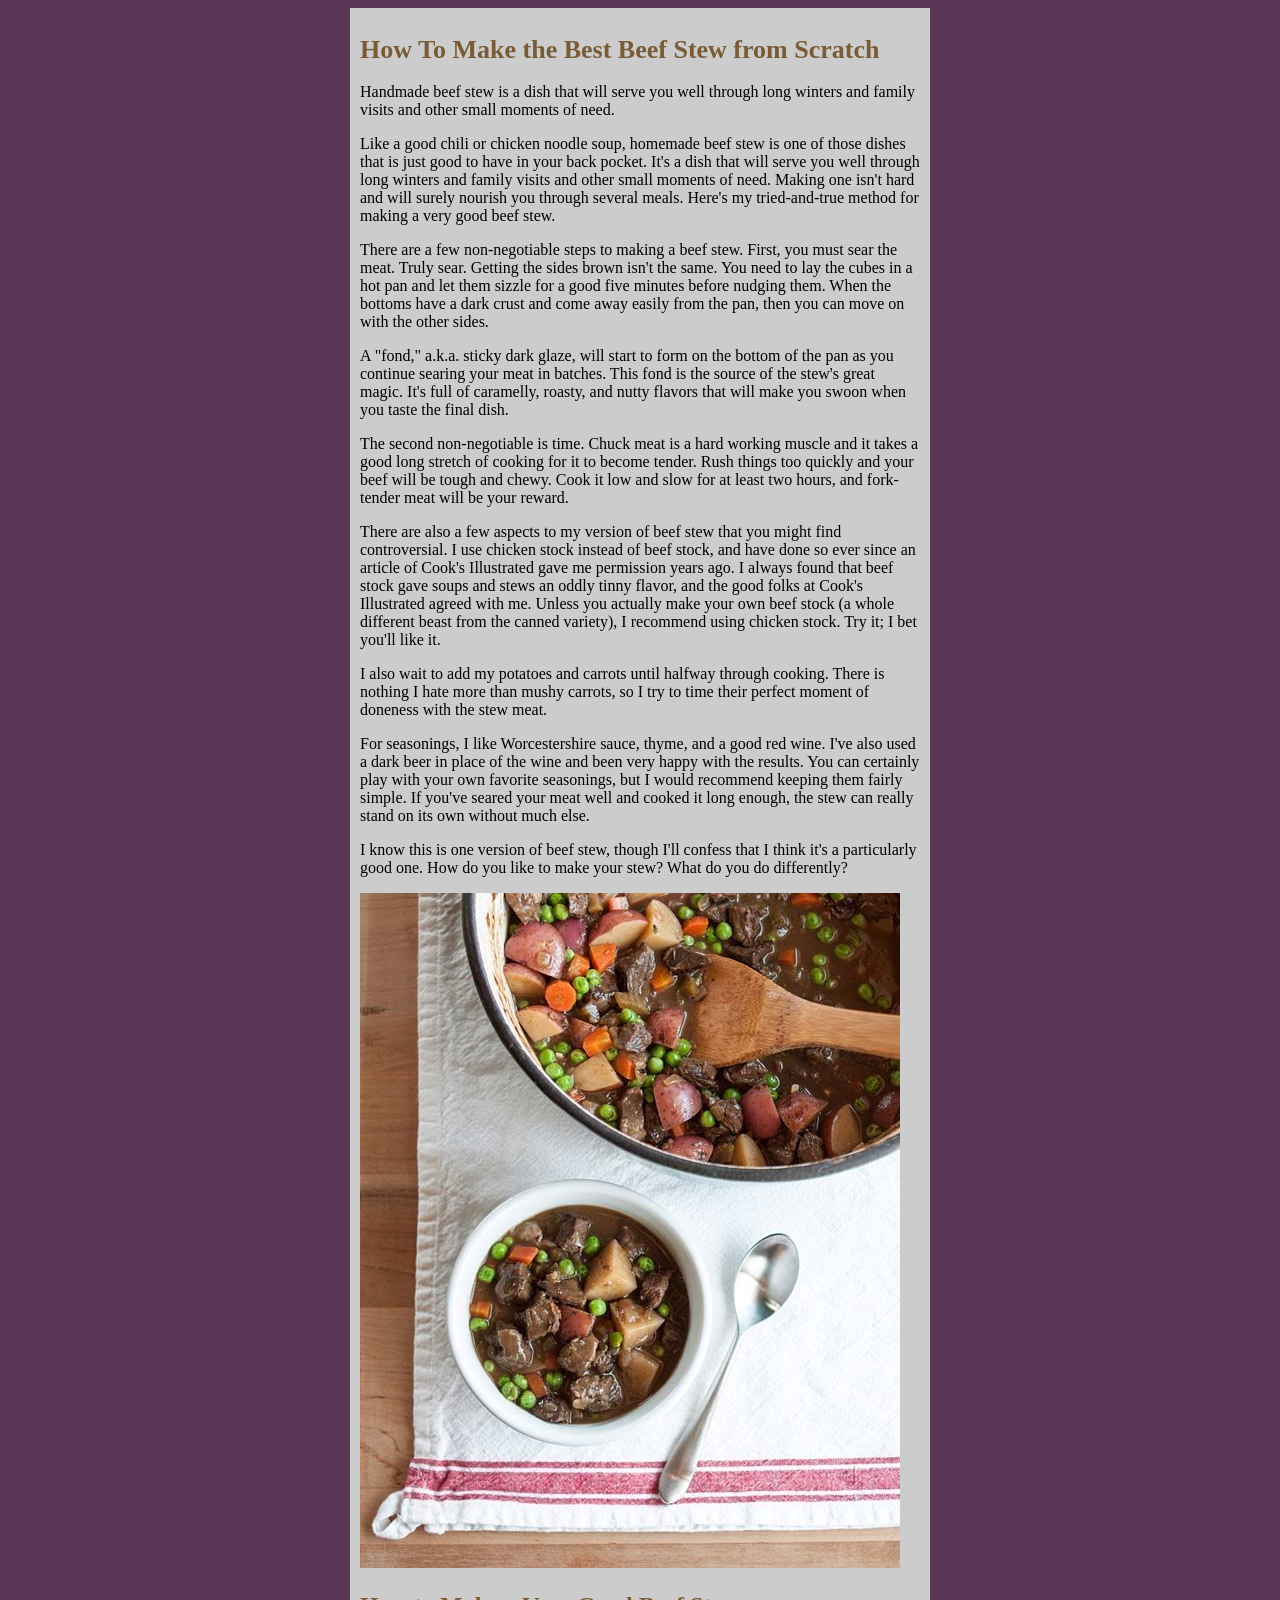
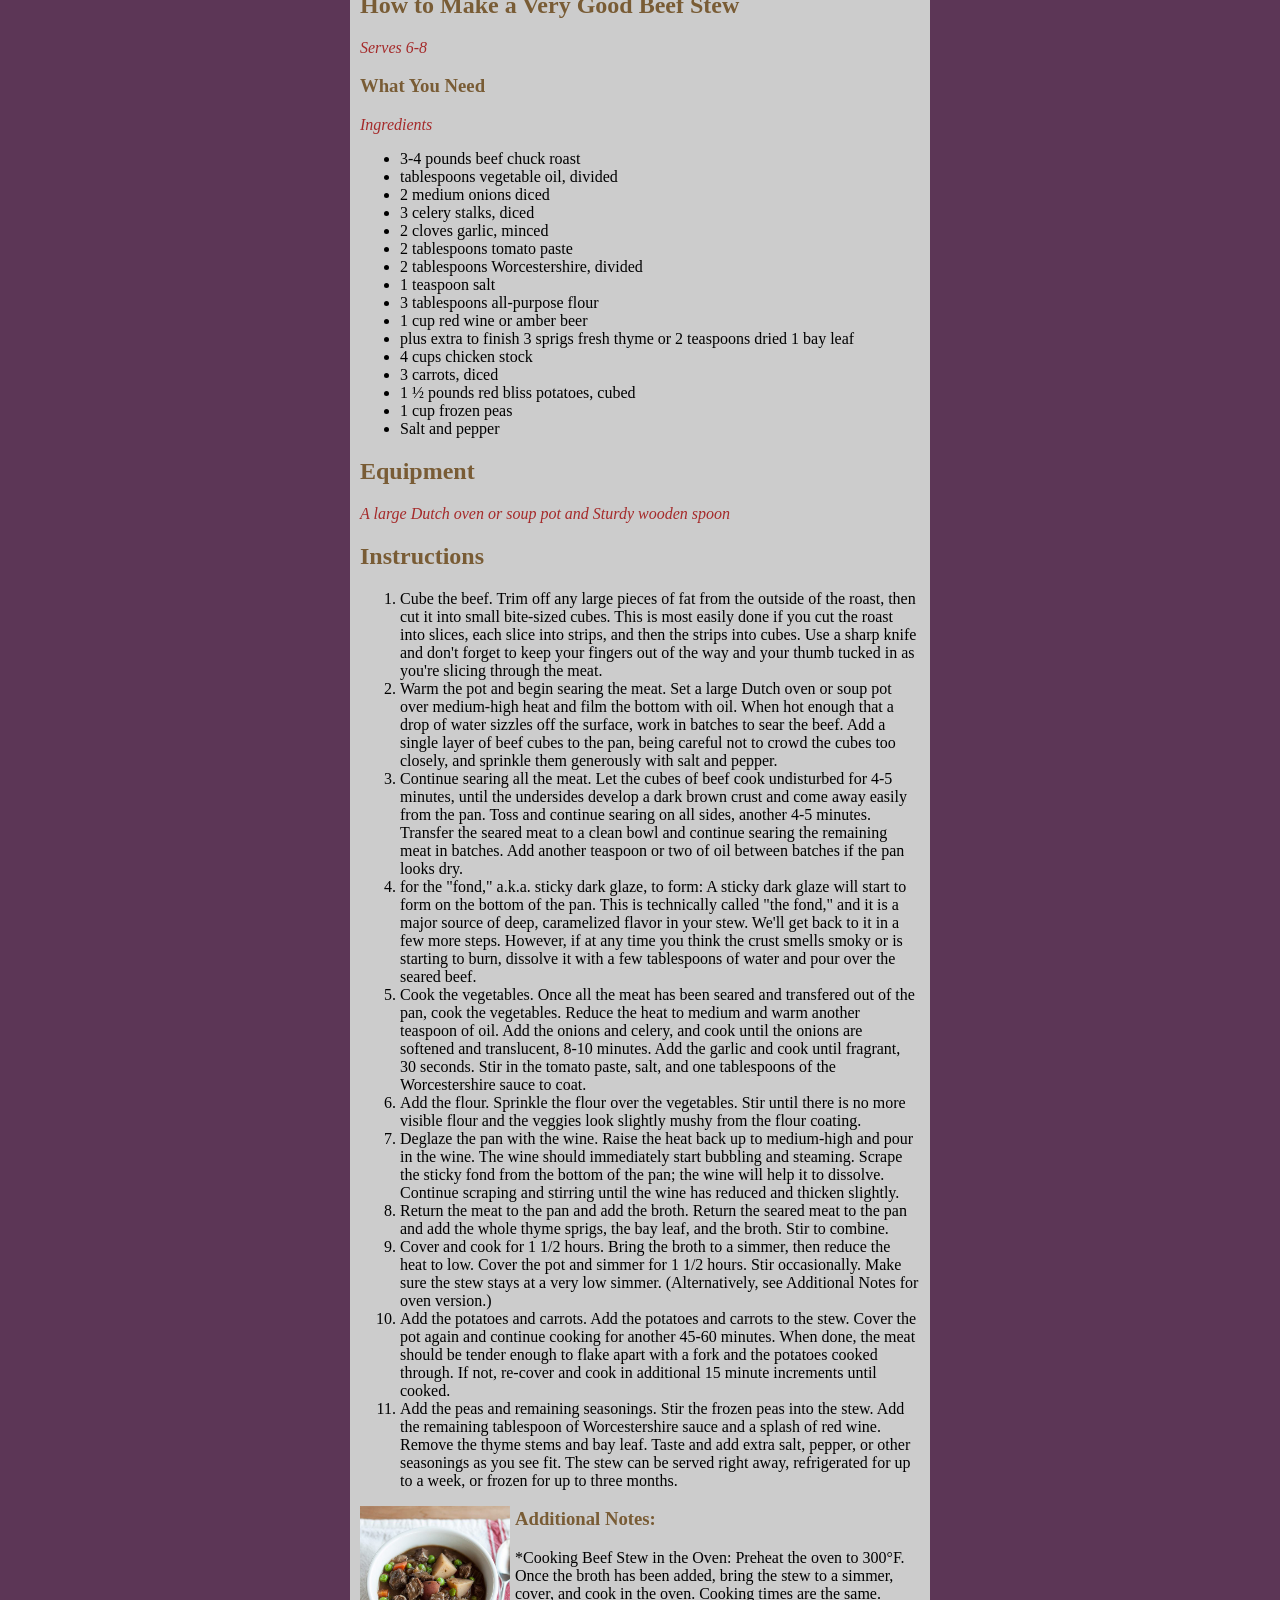
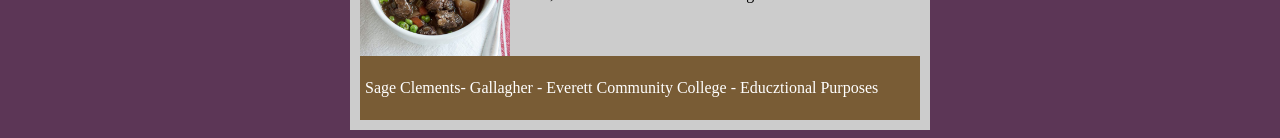
<file: stew-recipe.html>
<!DOCTYPE html>
<html>
    <head>
        <link href="stew-recipe.css" rel="stylesheet" type="text/css">
        <title>Stew Recipe</title>
        <style>
            i {
            color: brown;
            }

            .stew-content {
               width: 560px; 
            }
         </style>
        
    </head>
<body>
    <div class="stew-content">
    <h1 style="color: rgb(121, 92, 53); font-size: 26px;"> How To Make the Best Beef Stew from Scratch</h1>

    <p> Handmade beef stew is a dish that will serve you well through long winters and family visits and other small moments of need.</p>

    <p> Like a good chili or chicken noodle soup, homemade beef stew is one of those dishes that is just good to have in your back pocket. It's a dish that will serve you well through long winters and family visits and other small moments of need. Making one isn't hard and will surely nourish you through several meals. Here's my tried-and-true method for making a very good beef stew.</p>

    <p> There are a few non-negotiable steps to making a beef stew. First, you must sear the meat. Truly sear. Getting the sides brown isn't the same. You need to lay the cubes in a hot pan and let them sizzle for a good five minutes before nudging them. When the bottoms have a dark crust and come away easily from the pan, then you can move on with the other sides.</p>

    <p>A "fond," a.k.a. sticky dark glaze, will start to form on the bottom of the pan as you continue searing your meat in batches. This fond is the source of the stew's great magic. It's full of caramelly, roasty, and nutty flavors that will make you swoon when you taste the final dish.</p>

    <p>The second non-negotiable is time. Chuck meat is a hard working muscle and it takes a good long stretch of cooking for it to become tender. Rush things too quickly and your beef will be tough and chewy. Cook it low and slow for at least two hours, and fork-tender meat will be your reward.</p>

    <p>There are also a few aspects to my version of beef stew that you might find controversial. I use chicken stock instead of beef stock, and have done so ever since an article of Cook's Illustrated gave me permission years ago. I always found that beef stock gave soups and stews an oddly tinny flavor, and the good folks at Cook's Illustrated agreed with me. Unless you actually make your own beef stock (a whole different beast from the canned variety), I recommend using chicken stock. Try it; I bet you'll like it.</p>

    <p>I also wait to add my potatoes and carrots until halfway through cooking. There is nothing I hate more than mushy carrots, so I try to time their perfect moment of doneness with the stew meat.</p>

    <p>For seasonings, I like Worcestershire sauce, thyme, and a good red wine. I've also used a dark beer in place of the wine and been very happy with the results. You can certainly play with your own favorite seasonings, but I would recommend keeping them fairly simple. If you've seared your meat well and cooked it long enough, the stew can really stand on its own without much else.</p>

    <p>I know this is one version of beef stew, though I'll confess that I think it's a particularly good one. How do you like to make your stew? What do you do differently?</p>
<img src="images/hero2.jpg" alt="bowl of stew">
    <h2>How to Make a Very Good Beef Stew</h2>

    <p><i> Serves 6-8 </i></p>

    <h3>What You Need</h3>

    <p><i>Ingredients</i></p>
    <ul>
        <li>3-4 pounds beef chuck roast</li> 
        <li>tablespoons vegetable oil, divided</li>
        <li>2 medium onions diced</li> 
        <li>3 celery stalks, diced</li>
        <li>2 cloves garlic, minced</li>
        <li>2 tablespoons tomato paste</li>
        <li>2 tablespoons Worcestershire, divided</li>
        <li>1 teaspoon salt</li> 
        <li>3 tablespoons all-purpose flour</li>
        <li>1 cup red wine or amber beer</li>
        <li>plus extra to finish 3 sprigs fresh thyme or 2 teaspoons dried 1 bay leaf</li>
        <li>4 cups chicken stock</li>
        <li>3 carrots, diced</li>
        <li>1 ½ pounds red bliss potatoes, cubed</li>
        <li>1 cup frozen peas</li>
        <li>Salt and pepper</li>
    </ul>

    <h2>Equipment</h2>
    <p><i>A large Dutch oven or soup pot and Sturdy wooden spoon</i></p> 

    <h2>Instructions</h2>
    <ol>
        <li>Cube the beef. Trim off any large pieces of fat from the outside of the roast, then cut it into small bite-sized cubes. This is most easily done if you cut the roast into slices, each slice into strips, and then the strips into cubes. Use a sharp knife and don't forget to keep your fingers out of the way and your thumb tucked in as you're slicing through the meat.</li> 

        <li>Warm the pot and begin searing the meat. Set a large Dutch oven or soup pot over medium-high heat and film the bottom with oil. When hot enough that a drop of water sizzles off the surface, work in batches to sear the beef. Add a single layer of beef cubes to the pan, being careful not to crowd the cubes too closely, and sprinkle them generously with salt and pepper.</li>

        <li>Continue searing all the meat. Let the cubes of beef cook undisturbed for 4-5 minutes, until the undersides develop a dark brown crust and come away easily from the pan. Toss and continue searing on all sides, another 4-5 minutes. Transfer the seared meat to a clean bowl and continue searing the remaining meat in batches. Add another teaspoon or two of oil between batches if the pan looks dry.</li> 

        <li> for the "fond," a.k.a. sticky dark glaze, to form: A sticky dark glaze will start to form on the bottom of the pan. This is technically called "the fond," and it is a major source of deep, caramelized flavor in your stew. We'll get back to it in a few more steps. However, if at any time you think the crust smells smoky or is starting to burn, dissolve it with a few tablespoons of water and pour over the seared beef.</li>

        <li>Cook the vegetables. Once all the meat has been seared and transfered out of the pan, cook the vegetables. Reduce the heat to medium and warm another teaspoon of oil. Add the onions and celery, and cook until the onions are softened and translucent, 8-10 minutes. Add the garlic and cook until fragrant, 30 seconds. Stir in the tomato paste, salt, and one tablespoons of the Worcestershire sauce to coat.</li>

        <li>Add the flour. Sprinkle the flour over the vegetables. Stir until there is no more visible flour and the veggies look slightly mushy from the flour coating.</li>

        <li>Deglaze the pan with the wine. Raise the heat back up to medium-high and pour in the wine. The wine should immediately start bubbling and steaming. Scrape the sticky fond from the bottom of the pan; the wine will help it to dissolve. Continue scraping and stirring until the wine has reduced and thicken slightly.</li>

        <li>Return the meat to the pan and add the broth. Return the seared meat to the pan and add the whole thyme sprigs, the bay leaf, and the broth. Stir to combine.</li>

        <li> Cover and cook for 1 1/2 hours. Bring the broth to a simmer, then reduce the heat to low. Cover the pot and simmer for 1 1/2 hours. Stir occasionally. Make sure the stew stays at a very low simmer. (Alternatively, see Additional Notes for oven version.)</li>

        <li> Add the potatoes and carrots. Add the potatoes and carrots to the stew. Cover the pot again and continue cooking for another 45-60 minutes. When done, the meat should be tender enough to flake apart with a fork and the potatoes cooked through. If not, re-cover and cook in additional 15 minute increments until cooked.</li>

        <li> Add the peas and remaining seasonings. Stir the frozen peas into the stew. Add the remaining tablespoon of Worcestershire sauce and a splash of red wine. Remove the thyme stems and bay leaf. Taste and add extra salt, pepper, or other seasonings as you see fit. The stew can be served right away, refrigerated for up to a week, or frozen for up to three months.</li>
    </ol>
    <img src="images/hero.jpg" alt="bowl of stew" style="float:left;margin-right:5px;" width="150px">
    <h3>Additional Notes:</h3>

    <p>*Cooking Beef Stew in the Oven: Preheat the oven to 300°F. Once the broth has been added, bring the stew to a simmer, cover, and cook in the oven. Cooking times are the same.</p>
<footer>
        <p>Sage Clements- Gallagher - Everett Community College - Educztional Purposes</p>
</footer>
</div>   
 
</body>
</html>
</file>
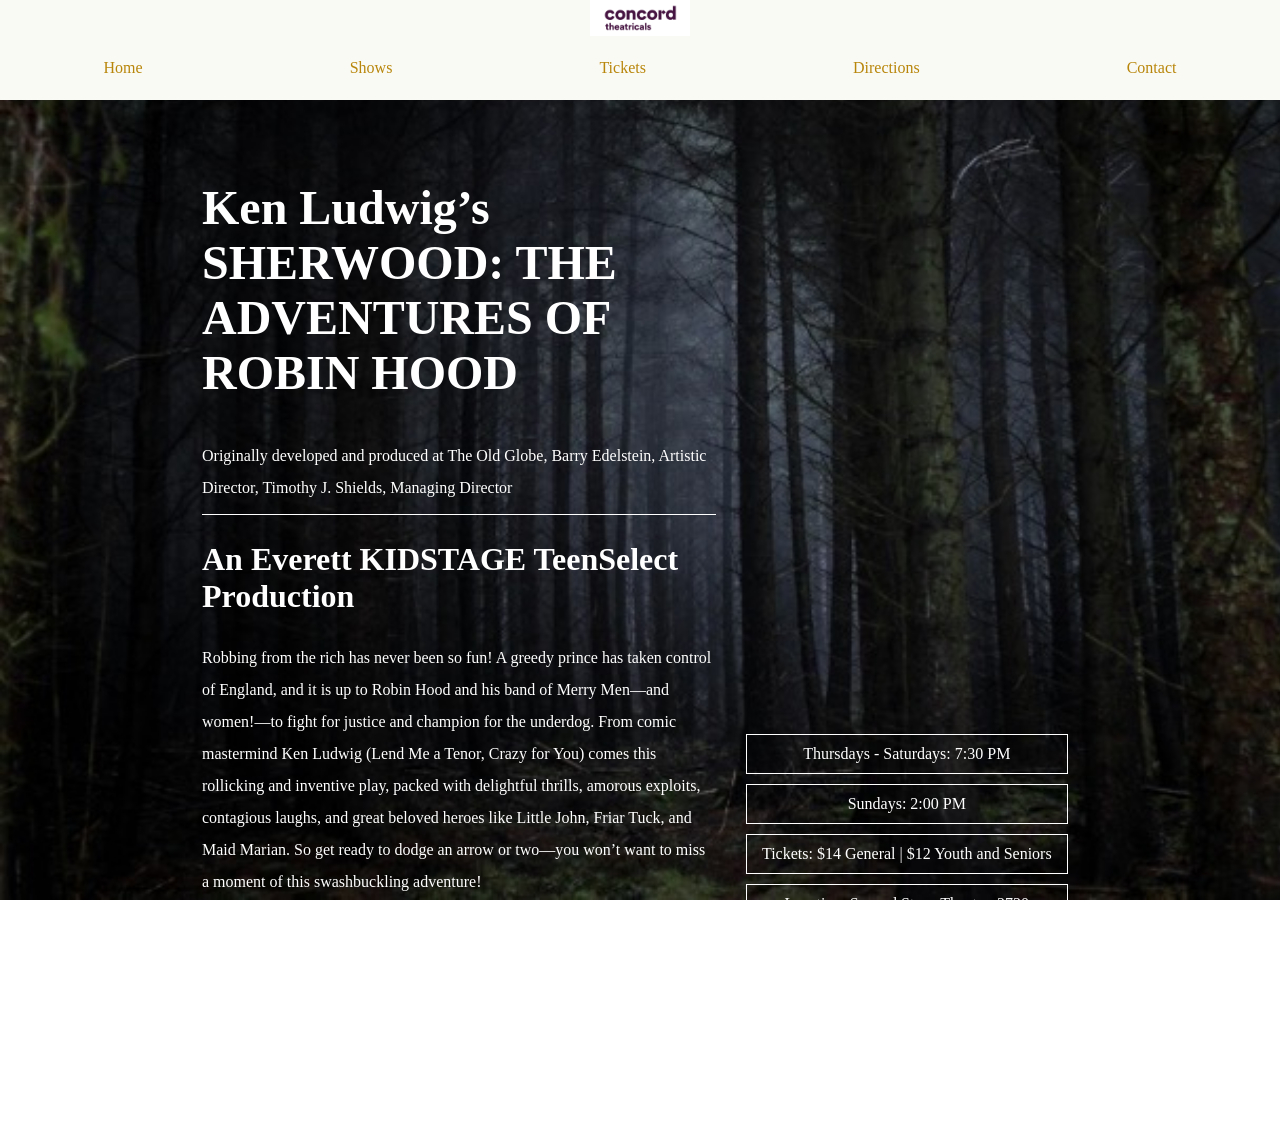
<file: theatre.html>
<!DOCTYPE html>
<html lang="en">
<head>
    <meta charset="UTF-8">
    <meta name="viewport" content="width=device-width, initial-scale=1.0">
    <title>Theatre Bill</title>
    <link href="../styles/theatre.css" rel="stylesheet" type="text/css">
</head>
<body>
    <header>
        <img src="../images/concord.png" width="100px" height="auto">
        <nav>
            <p>Home</p>
            <p>Shows</p>
            <p>Tickets</p>
            <p>Directions</p>
            <p>Contact</p>
        </nav>
    </header>
    <main>
        <article>
            <h1>Ken Ludwig’s SHERWOOD: THE ADVENTURES OF ROBIN HOOD</h1>
            <p>Originally developed and produced at The Old Globe, Barry Edelstein, Artistic Director, Timothy J. Shields, Managing Director</p>
            <h2>An Everett KIDSTAGE TeenSelect Production</h2>
            <p>Robbing from the rich has never been so fun! A greedy prince has taken control of England, and it is up to Robin Hood and his band of Merry Men—and women!—to fight for justice and champion for the underdog. From comic mastermind Ken Ludwig (Lend Me a Tenor, Crazy for You) comes this rollicking and inventive play, packed with delightful thrills, amorous exploits, contagious laughs, and great beloved heroes like Little John, Friar Tuck, and Maid Marian. So get ready to dodge an arrow or two—you won’t want to miss a moment of this swashbuckling adventure!</p>
            <h3>May 21 - June 12, 2026</h3>
        </article>
        <ul>
            <li>Thursdays - Saturdays: 7:30 PM</li>   
            <li>Sundays: 2:00 PM</li>
            <li>Tickets: $14 General | $12 Youth and Seniors</li>
            <li>Location: Second Stage Theatre, 2730 Wetmore Ave Everett WA 98201</li>
        </ul>
    </main>
    <footer>
        <p>Ken Ludwig’s Sherwood: The Adventures of Robin Hood” is presented by arrangement with Concord Theatricals on behalf of Samuel French, Inc. <a href="https://www.concordtheatricals.com" target="_blank"></p>

    </footer>
</body>
</html>
</file>
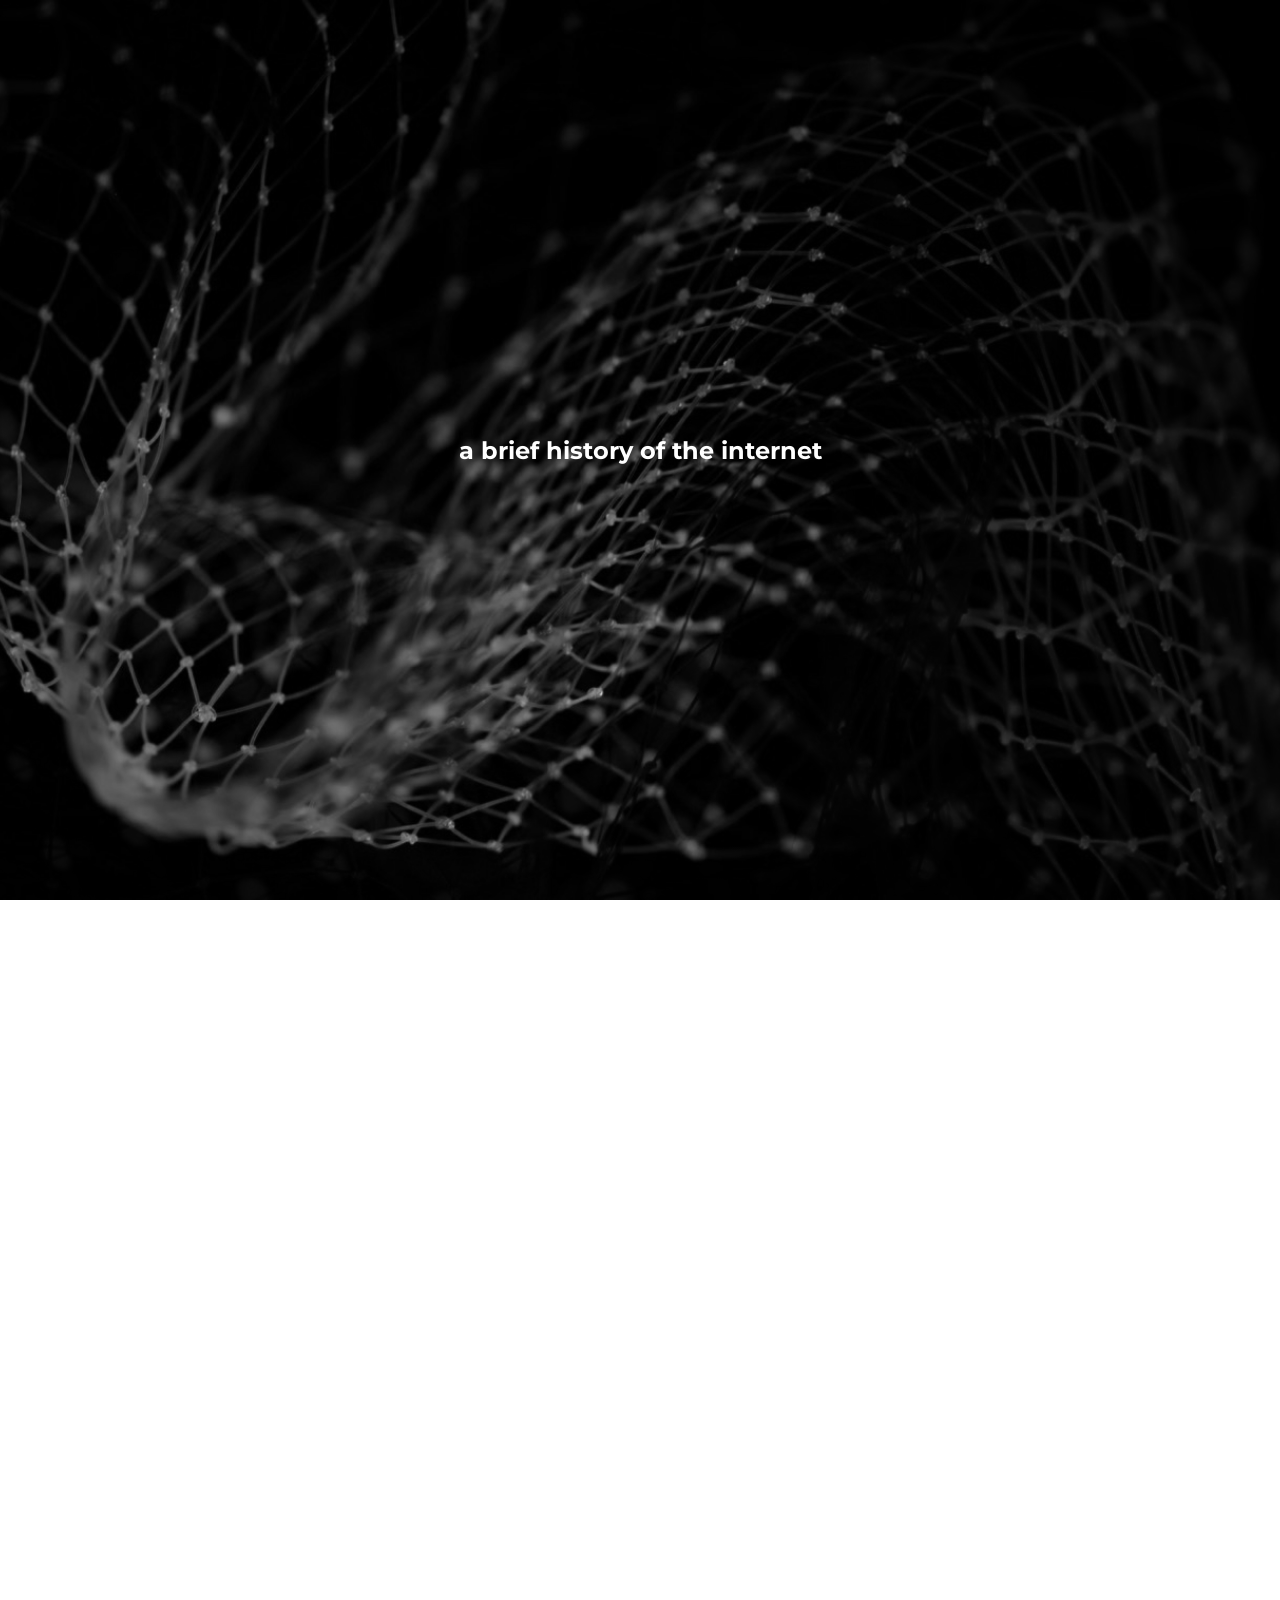
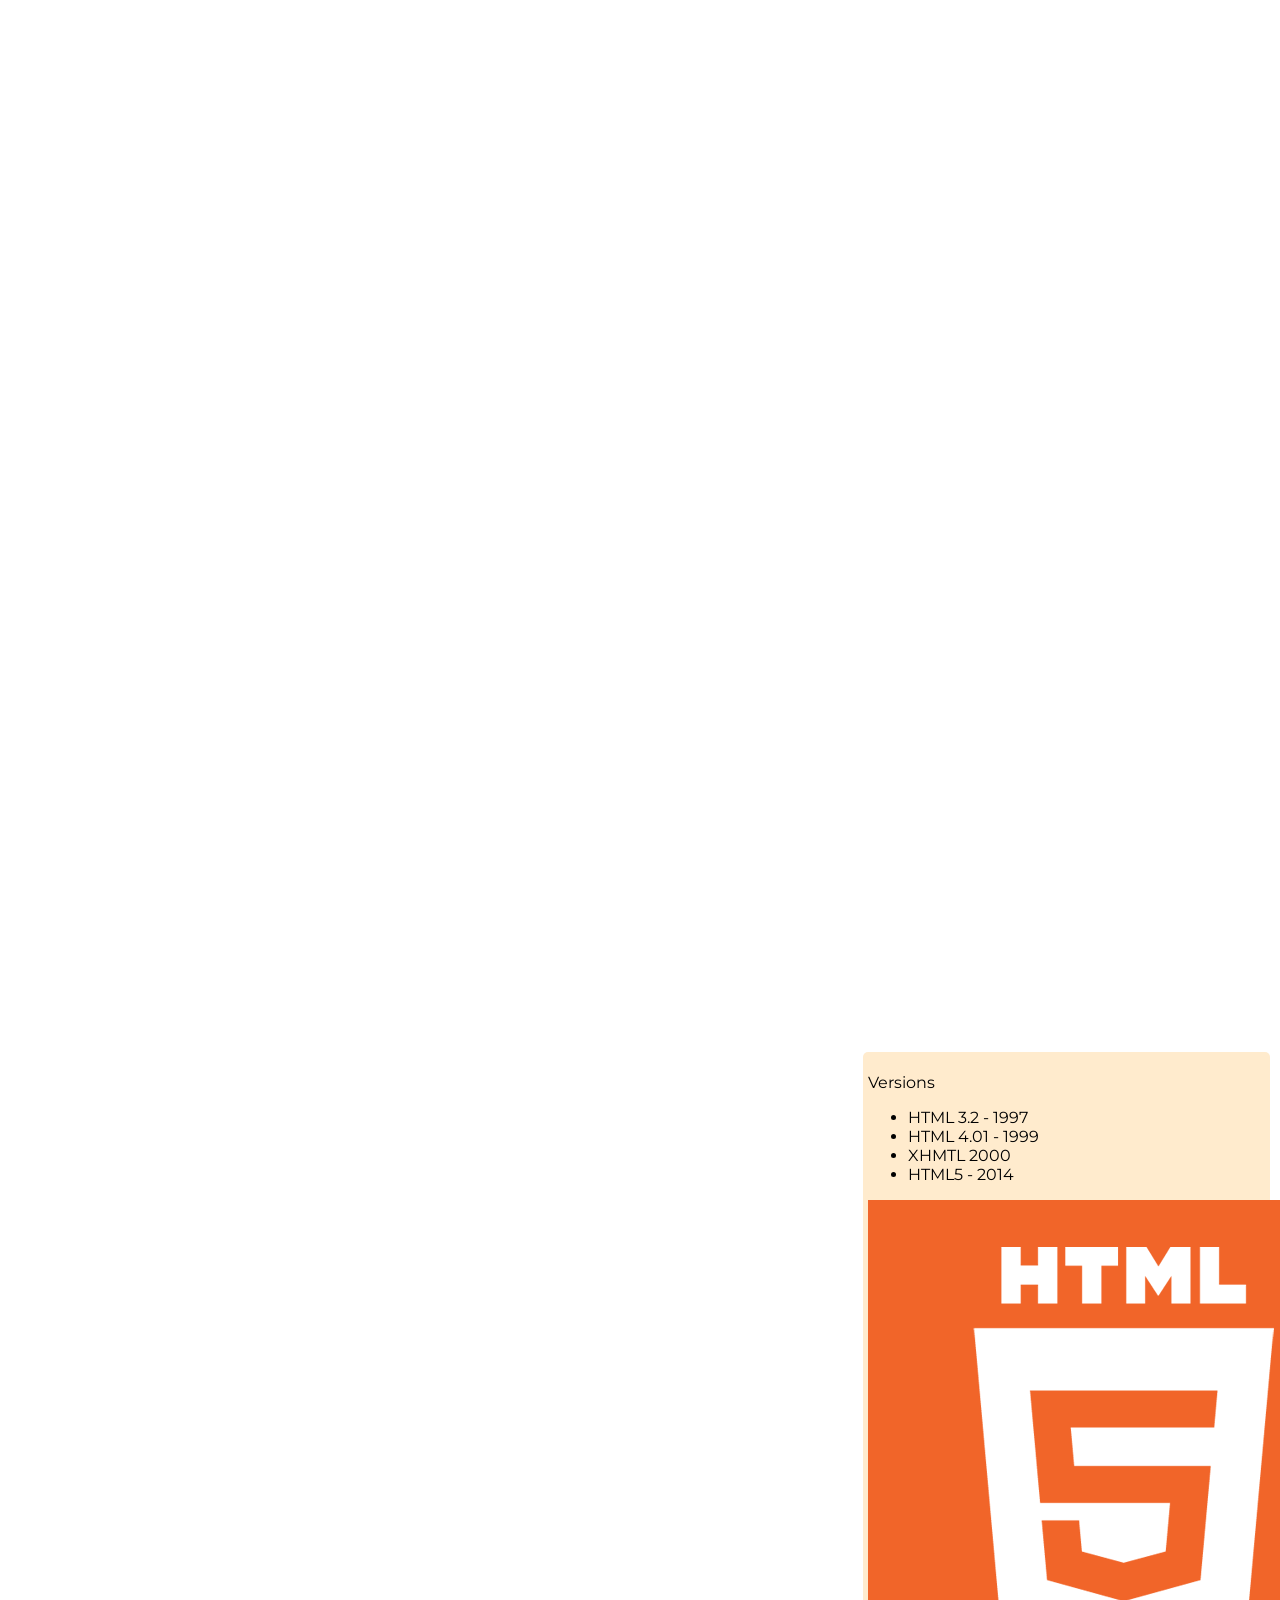
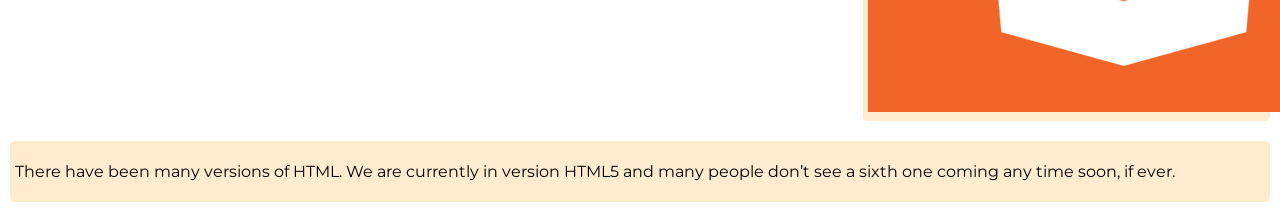
<file: pages/history.html>
<!DOCTYPE html>
<html>
<head>
    <title>History of the Internet - briefly</title>
    <link href="../styles/history-refactor.css" rel="stylesheet" type="text/css">
    <link rel="preconnect" href="https://fonts.googleapis.com"><link rel="preconnect" href="https://fonts.googleapis.com">
    <link rel="preconnect" href="https://fonts.gstatic.com" crossorigin>
    <link href="https://fonts.googleapis.com/css2?family=Montserrat:ital,wght@0,100..900;1,100..900&family=Rubik+Storm&display=swap" rel="stylesheet">
    <!-- <link href="../styles/mobile.css" rel="stylesheet"> -->
    <!-- <link href="http://unpkg.com/aos@2.3.1/dist/aos.css" rel="stylesheet"> -->
     <link href="https://unpkg.com/aos@2.3.1/dist/aos.css" rel="stylesheet">

</head>
<body>
    <section class="hero">
        <h1>a brief history of the internet</h1>
    </section>
<main> 
    <section data-aos="fade-up">
        <p><b>Dwight Eisenhower</b> - American politician and Army general who served as the 34th presidant of the United Staes from 1953 to 1961.</p>
        <img src="../images/1-ike.jpg" alt="Presidant Eisenhower" width="100%">
    </section>
    <section data-aos="fade-up">
        <p><b>Sputnik</b> the first artificial sattelite launched into space.</p>
        <img src="../images/2-sputnik-1957.jpg" alt="Sputnik" width="100%""><br>
        <img src="../images/3-news-10-1957.jpg" alt="Newspaper" width="100%"">
    </section>
    <section data-aos="fade-left">
        <p><b>ARPA</b> - (Advanced Research Project Agency) later DARPA (Defense)</p>
        <img src="../images/4-arpanet2.gif" alt="ARPA" height="300px">
        <img src="../images/5-early-arpanet.jpg" alt="ARPA" width="100%"">
    </section>
    <section data-aos="fade-right">
        <p>"The Internet as we know it really got started in the early 1960s. That was when J.C.R. Licklider — a computer scientist with technology company Bolt, Beranek and Newman (BBN) — formulated a few unique ideas about global networking in a series of memos, describing an <b>"Intergalactic Computer Network.</b><br>
        His idea: link computers together across the globe; and anybody near a computer could share information. As it turns out, Licklider had the right idea at the right time. The Cold War had the United States searching for a communication network that could survive a nuclear attack."<br>
        <a href="https://www.livescience.com/42604-who-invented-the-internet.html" target="_blank"> Quote taken from LiveScience.com"</a></p>
    </section>
    <section data-aos="fade-up">
        <img src="../images/6-apranet-82.jpg" alt="ARPA" width="100%">
        <p>Tim Berners-Lee developed the first HTML (Hypertest Markup Language) in 1989</p>
        <img src="../images/8-tim-berners-lee.jpg" alt="Tim Berners-Lee" width="100%"">
        <p>(Published text has always been marked up so that the author and publisher would be able to synchronizeand layout a publication the way it has been envisioned. TBL created a markup language that tells a web browser how to visually displ;ay a page the way the "author" envisioned it.)</p>
    <img src="../images/7-proof-marks.jpg" alt="Proof Marks" width="100%">
    </section>
    
    <section data-aos="fade up">
    <p>Marc Andereessen added an image tage to HTML and found Netscape - 1993</p>
    <img src="../images/9-marc-andreessen.jpg" alt="Marc" width="100%"">
    </section>
    <section data-aos="fade-up">
    <p>During the 90's there were browser wars and HTML was becoming fragmented. TBL created <a href="https://www.w3.org/" target="_blank">The World Wide Web Consortium</a> to maintain HTML standards.</p>
    </section> 
    <section data-aos="fade-left">
        <img src="../images/12-w3c.png" alt="W3C" width="90%">

    </section>
    <section>
    <p>Versions</p>
    <ul>
        <li>HTML 3.2 - 1997</li>
        <li>HTML 4.01 - 1999</li>
        <li>XHMTL 2000</li>
        <li>HTML5 - 2014</li>
     </ul>
     <img src="../images/11-html5.png" alt="HTML5" width"90%">
    </section>
     <section>
    <p>There have been many versions of HTML. We are currently in version HTML5 and many people don’t see a sixth one coming any time soon, if ever. </p>
    </section>
    </main>
    <script src="https://unpkg.com/aos@2.3.1/dist/aos.js"></script>
<script>
  AOS.init();
</script>
</body>
</html>
</file>
<file: stew-recipe.css>
@charset "HTF-8";
/* CSS Document */

body{
    background-color: #5C3656;
}

.stew-content {
    background-color: #cccccc;
    width: 700px;
    padding: 10px;
    margin: auto;
}

h1,h2,h3 {
    color:#795c35
}

footer {
    background-color:#795c35;
    color:white;
    padding-top: 7px;
    padding-bottom: 7px;
    clear:both;
    padding-left: 5px;

}
</file>
<file: styles/theatre.css>
body {
    margin:0px;
    padding:0px;
    box-sizing: border-box;
    font-size: 16px;
    background-image: url(../images/forest.jpeg);
    background-size: cover;
    background-attachment: fixed;
    background-repeat: none;
}

nav {
    display: flex;
    flex-wrap: wrap;
}

nav p{
    display: flex;
    flex-grow: 1;
    justify-content: center;
}
header{
    background-color: rgb(250,250,244);
}

header img {
    display: block;
    margin: auto;
}

main, footer{
    
    color:white;
    display: flex;
    width: 70%;
    justify-content: center;
    margin:30px auto;
}
article {
    width: 60%;
    padding: 10px;
}

article p {
    border-bottom: solid 1px white;
    padding-bottom: 10px;
}

main ul {
    width: 40%;
    padding: 10px;
    align-self: flex-end;
}

main ul li {
    list-style: none;
    padding:10px;
    margin:10px;
    border: solid white 1px;
    text-align: center;
}

nav p:hover,
main ul:hover {
    background-color: white;
    text-align: center;
}

h1{
    font-size: 3em;
}
h2{
    font-size: 2em;
}
p {line-height: 2em;

}
nav p,
footer a {
    color:darkgoldenrod;
}
</file>
<file: styles/history-refactor.css>
body {
    margin:0px;
    padding:0px;
    font-size:16px;
    box-sizing:border-box;
    font-family: "Montserrat", sans-serif;
 
}

.hero {
    display:flex;
    justify-content: center; /*aligned horizonrtal*/
    align-items: center; /*aligned vertical*/
    height:100vh;
    background-image: url(../images/history-hero-bg.jpg);
    background-size: cover;
    background-position: center;
    filter: grayscale(100%);
}
h1 {
    color: white;
    text-align: center;

}

main {
    display: flex;
    flex-wrap: wrap;

}
main section {
    flex-grow: 1;
    width: 30%;
    margin: 10px;
    background-color: blanchedalmond;
    border-color:solid rgba(255, 169, 99, 0.717);
    border-radius: 5px;
    padding:5px;
</file>
